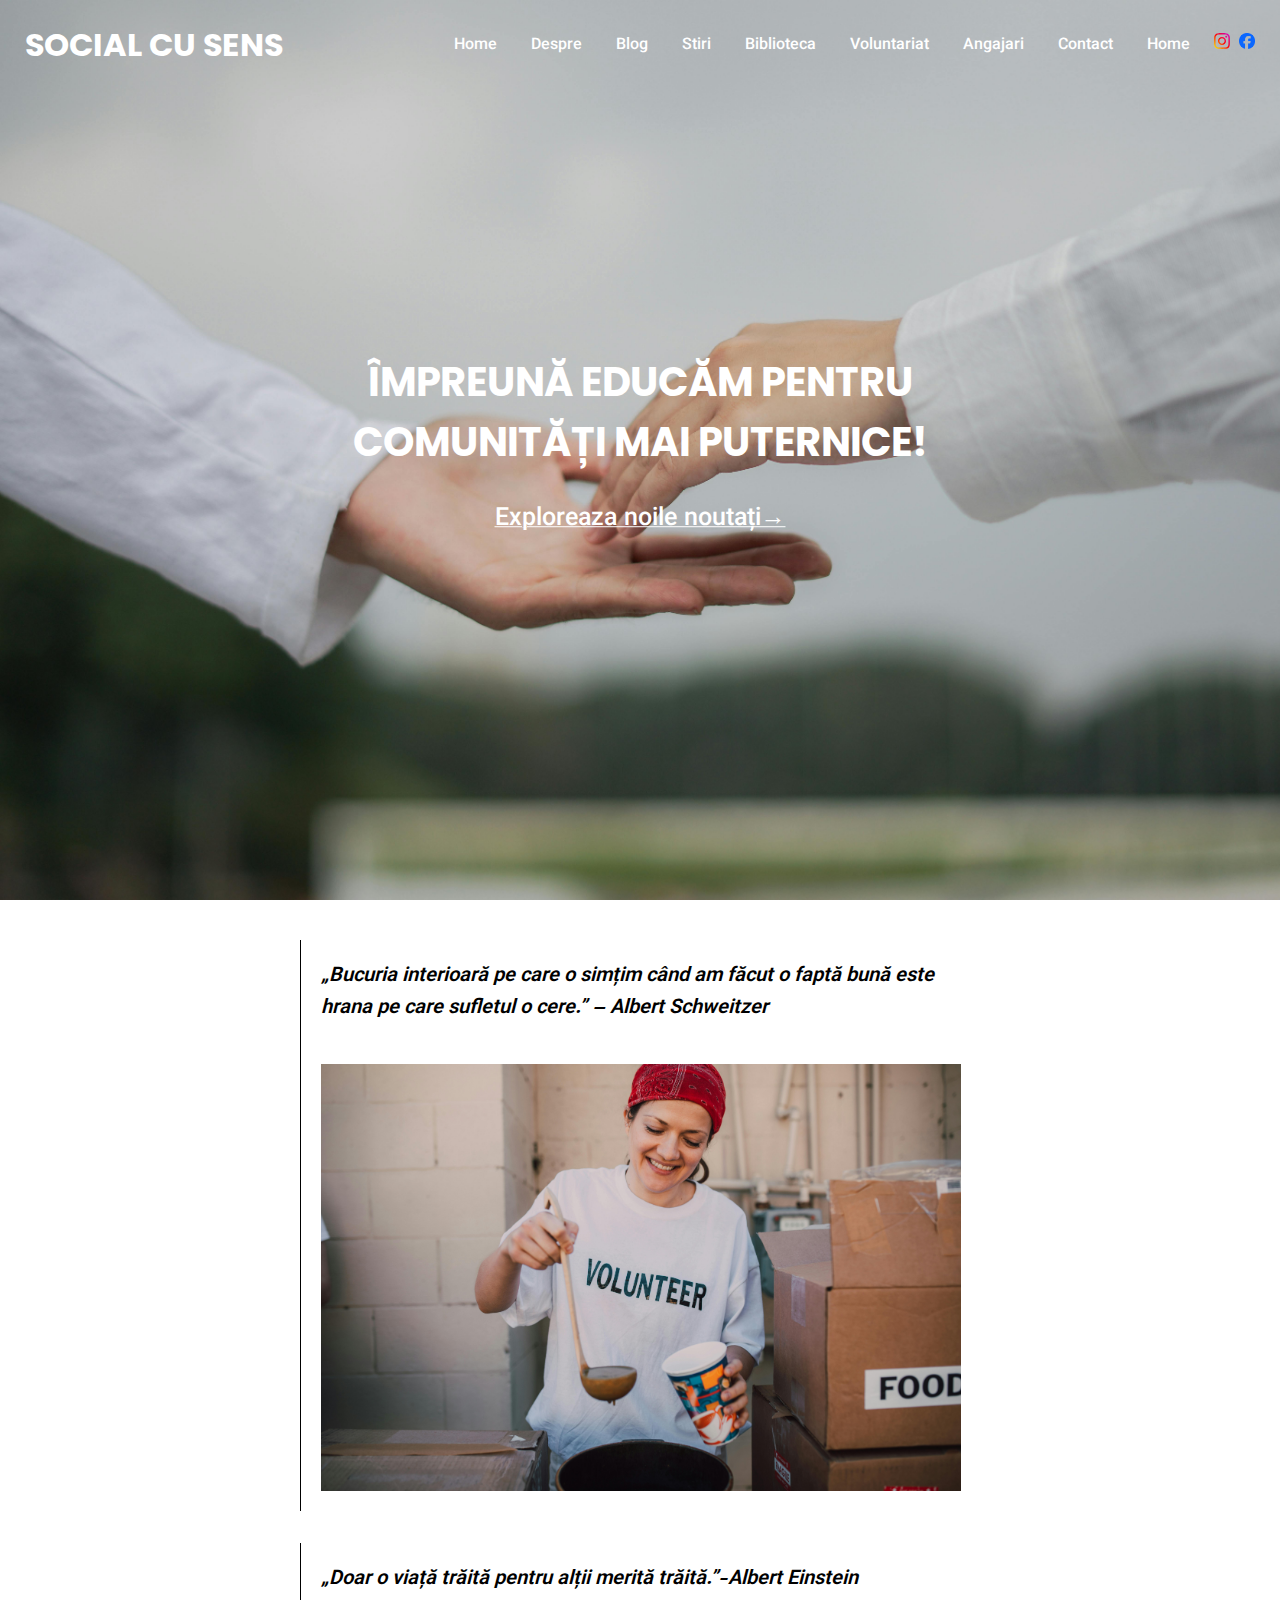
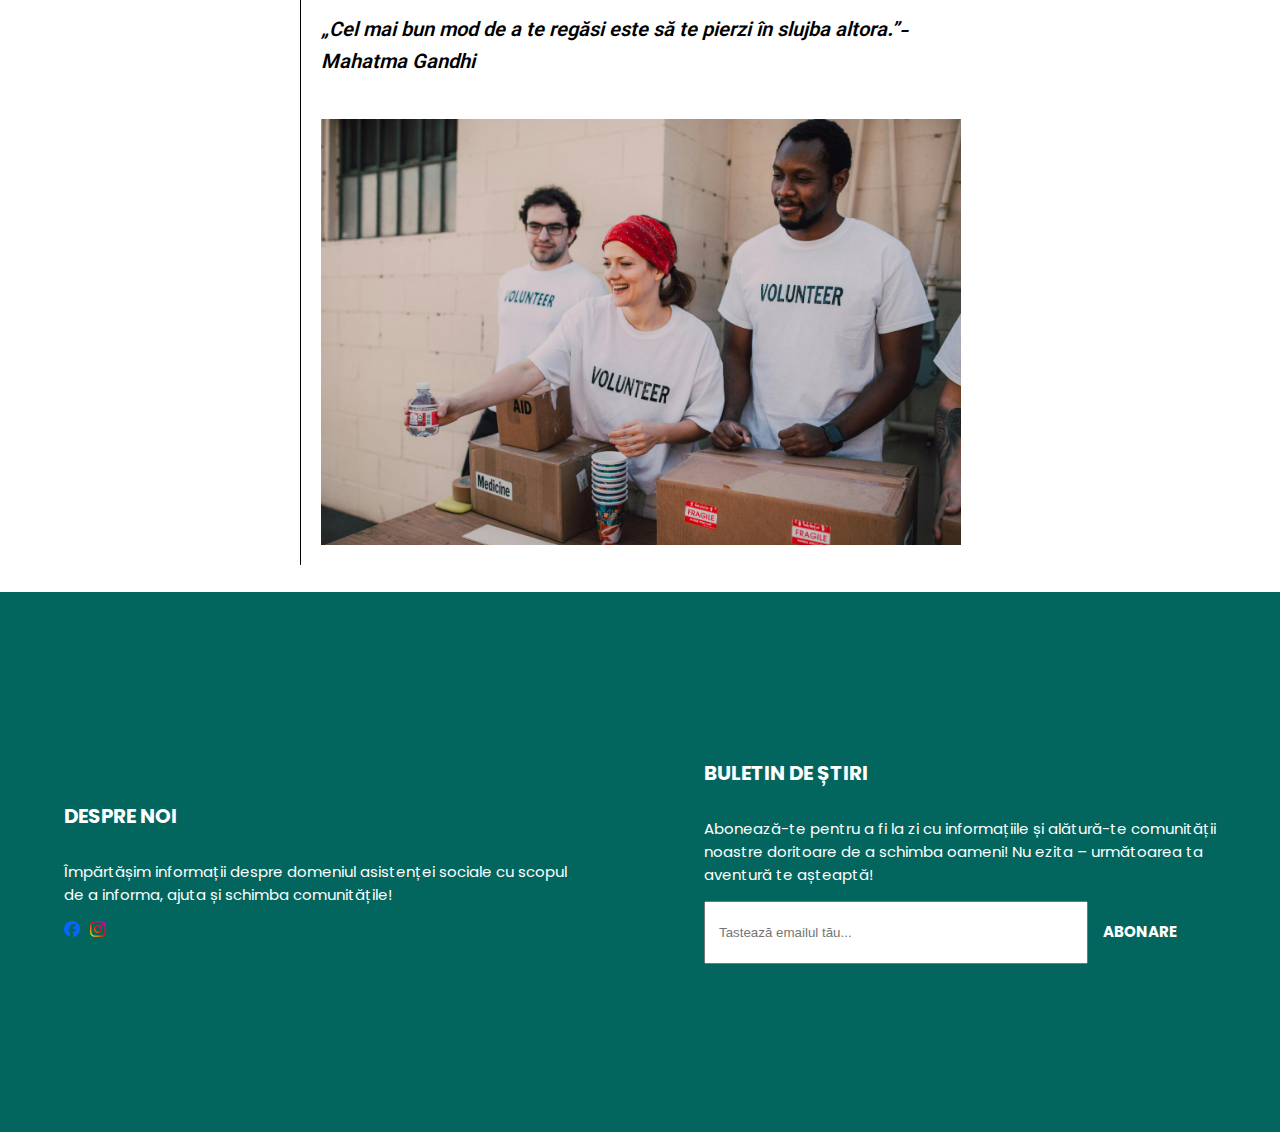
<file: index.html>
<html lang="ro-RO">
  <head>
    <meta charset="UTF-8" />
    <meta name="viewport" content="width=device-width, initial-scale=1.0" />
    <title>Social Cu Sens</title>
    <link rel="stylesheet" href="styles.css" />
    <script type="module" defer src="index.js"></script>
    <link
      rel="icon"
      type="image/x-icon"
      href="Assets/Icons[PNG]/LogoWithText.png"
    />
  </head>
  <body>
    <div id="desktopVer">
      <div id="Menu">
        <div id="contentMenu">
          <h1 onclick="window.open('index.html', '_self')">SOCIAL CU SENS</h1>
          <div id="menuLinks">
            <a href="index.html">Home</a>
            <a href="about.html">Despre</a>
            <a href="blog.html">Blog</a>
            <a href="news.html">Stiri</a>
            <a href="library.html">Biblioteca</a>
            <a href="volunteer.html">Voluntariat</a>
            <a href="jobs.html">Angajari</a>
            <a href="contact.html">Contact</a>
            <a href="index.html">Home</a>
            <img
              src="Assets/Icons[SVG]/Instagram.svg"
              alt="Instagram-Link"
              onclick="window.open('https://instagram.com/socialcusens', '_blank')"
            />
            <img
              src="Assets/Icons[PNG]/Facebook.png"
              alt="Facebook"
              onclick="window.open('https://facebook.com/socialcusens', '_blank')"
            />
          </div>
        </div>

        <div id="homeText">
          <h1>ÎMPREUNĂ EDUCĂM PENTRU COMUNITĂȚI MAI PUTERNICE!</h1>
          <a>Exploreaza noile noutați→</a>
        </div>
        <div></div>
      </div>
      <div id="Quotes">
        <div>
          <p>
            „Bucuria interioară pe care o simțim când am făcut o faptă bună este
            hrana pe care sufletul o cere.” – Albert Schweitzer
          </p>
          <img
            src="Assets/Home/Volunteer03.jpg"
            alt="Volunteering woman pouring soup into cup for the needy"
          />
        </div>
        <p></p>
        <div>
          <p>
            „Doar o viață trăită pentru alții merită trăită.”-Albert Einstein
          </p>
          <p>
            „Cel mai bun mod de a te regăsi este să te pierzi în slujba
            altora.”-Mahatma Gandhi
          </p>
          <img
            src="Assets/Home/Volunteer02.jpg"
            alt="Group of volunteers giving water and medicine to the needy"
          />
        </div>
      </div>
      <div id="bottomContact">
        <div>
          <h1>DESPRE NOI</h1>
          <p>
            Împărtășim informații despre domeniul asistenței sociale cu scopul
            de a informa, ajuta și schimba comunitățile!
          </p>
          <div>
            <img
              src="Assets/Icons[PNG]/Facebook.png"
              alt="Link to our facebook"
              onclick="window.open('https://facebook.com/socialcusens', '_blank')"
            />

            <img
              src="Assets/Icons[SVG]/Instagram.svg"
              alt="Link to our Instagram"
              onclick="window.open('https://instagram.com/socialcusens', '_blank')"
            />
          </div>
        </div>
        <div>
          <h1>BULETIN DE ȘTIRI</h1>
          <p>
            Abonează-te pentru a fi la zi cu informațiile și alătură-te
            comunității noastre doritoare de a schimba oameni! Nu ezita –
            următoarea ta aventură te așteaptă!
          </p>
          <form>
            <input
              type="email"
              required
              placeholder="Tastează emailul tău..."
            />
            <button type="submit">ABONARE</button>
          </form>
        </div>
      </div>
    </div>
    <div id="mobileVer" style="display: none">
      <div id="extendedMenu">
        <div>
          <a href="index.html">Home</a>
          <a href="about.html">Despre</a>
          <a href="blog.html">Blog</a>
          <a href="news.html">Stiri</a>
        </div>
        <div>
          <a href="library.html">Biblioteca</a>
          <a href="volunteer.html">Voluntariat</a>
          <a href="jobs.html">Angajari</a>
          <a href="contact.html">Contact</a>
        </div>
      </div>
      <div id="Menu">
        <div id="contentMenu">
          <h1>SOCIAL CU SENS</h1>
          <div id="menuLinks">
            <img
              src="Assets/Icons[SVG]/Instagram.svg"
              alt="Instagram-Link"
              onclick="window.open('https://instagram.com/socialcusens', '_blank')"
            />
            <img
              src="Assets/Icons[PNG]/Facebook.png"
              alt="Facebook"
              onclick="window.open('https://facebook.com/socialcusens', '_blank')"
            />
            <img
              id="menuButton"
              src="Assets/Icons[SVG]/menuMobile.svg"
              alt="Menu"
            />
          </div>
        </div>

        <div id="homeText">
          <h1>ÎMPREUNĂ EDUCĂM PENTRU COMUNITĂȚI MAI PUTERNICE!</h1>
          <a>Exploreaza noile noutați→</a>
        </div>
        <div></div>
      </div>

      <div id="Quotes">
        <div>
          <p>
            „Bucuria interioară pe care o simțim când am făcut o faptă bună este
            hrana pe care sufletul o cere.” – Albert Schweitzer
          </p>
          <img
            src="Assets/Home/Volunteer03.jpg"
            alt="Volunteering woman pouring soup into cup for the needy"
          />
        </div>
        <p></p>
        <div>
          <p>
            „Doar o viață trăită pentru alții merită trăită.”-Albert Einstein
          </p>
          <p>
            „Cel mai bun mod de a te regăsi este să te pierzi în slujba
            altora.”-Mahatma Gandhi
          </p>
          <img
            src="Assets/Home/Volunteer02.jpg"
            alt="Group of volunteers giving water and medicine to the needy"
          />
        </div>
      </div>
      <div id="bottomContact">
        <div>
          <h1>DESPRE NOI</h1>
          <p>
            Împărtășim informații despre domeniul asistenței sociale cu scopul
            de a informa, ajuta și schimba comunitățile!
          </p>
          <div>
            <img
              src="Assets/Icons[PNG]/Facebook.png"
              alt="Link to our facebook"
              onclick="window.open('https://facebook.com/socialcusens', '_blank')"
            />

            <img
              src="Assets/Icons[SVG]/Instagram.svg"
              alt="Link to our Instagram"
              onclick="window.open('https://instagram.com/socialcusens', '_blank')"
            />
          </div>
        </div>
        <div>
          <h1>BULETIN DE ȘTIRI</h1>
          <p>
            Abonează-te pentru a fi la zi cu informațiile și alătură-te
            comunității noastre doritoare de a schimba oameni! Nu ezita –
            următoarea ta aventură te așteaptă!
          </p>
        </div>
      </div>
      <form>
        <input type="email" required placeholder="Tastează emailul tău..." />
        <button type="submit">ABONARE</button>
      </form>
    </div>
  </body>
</html>
</file>
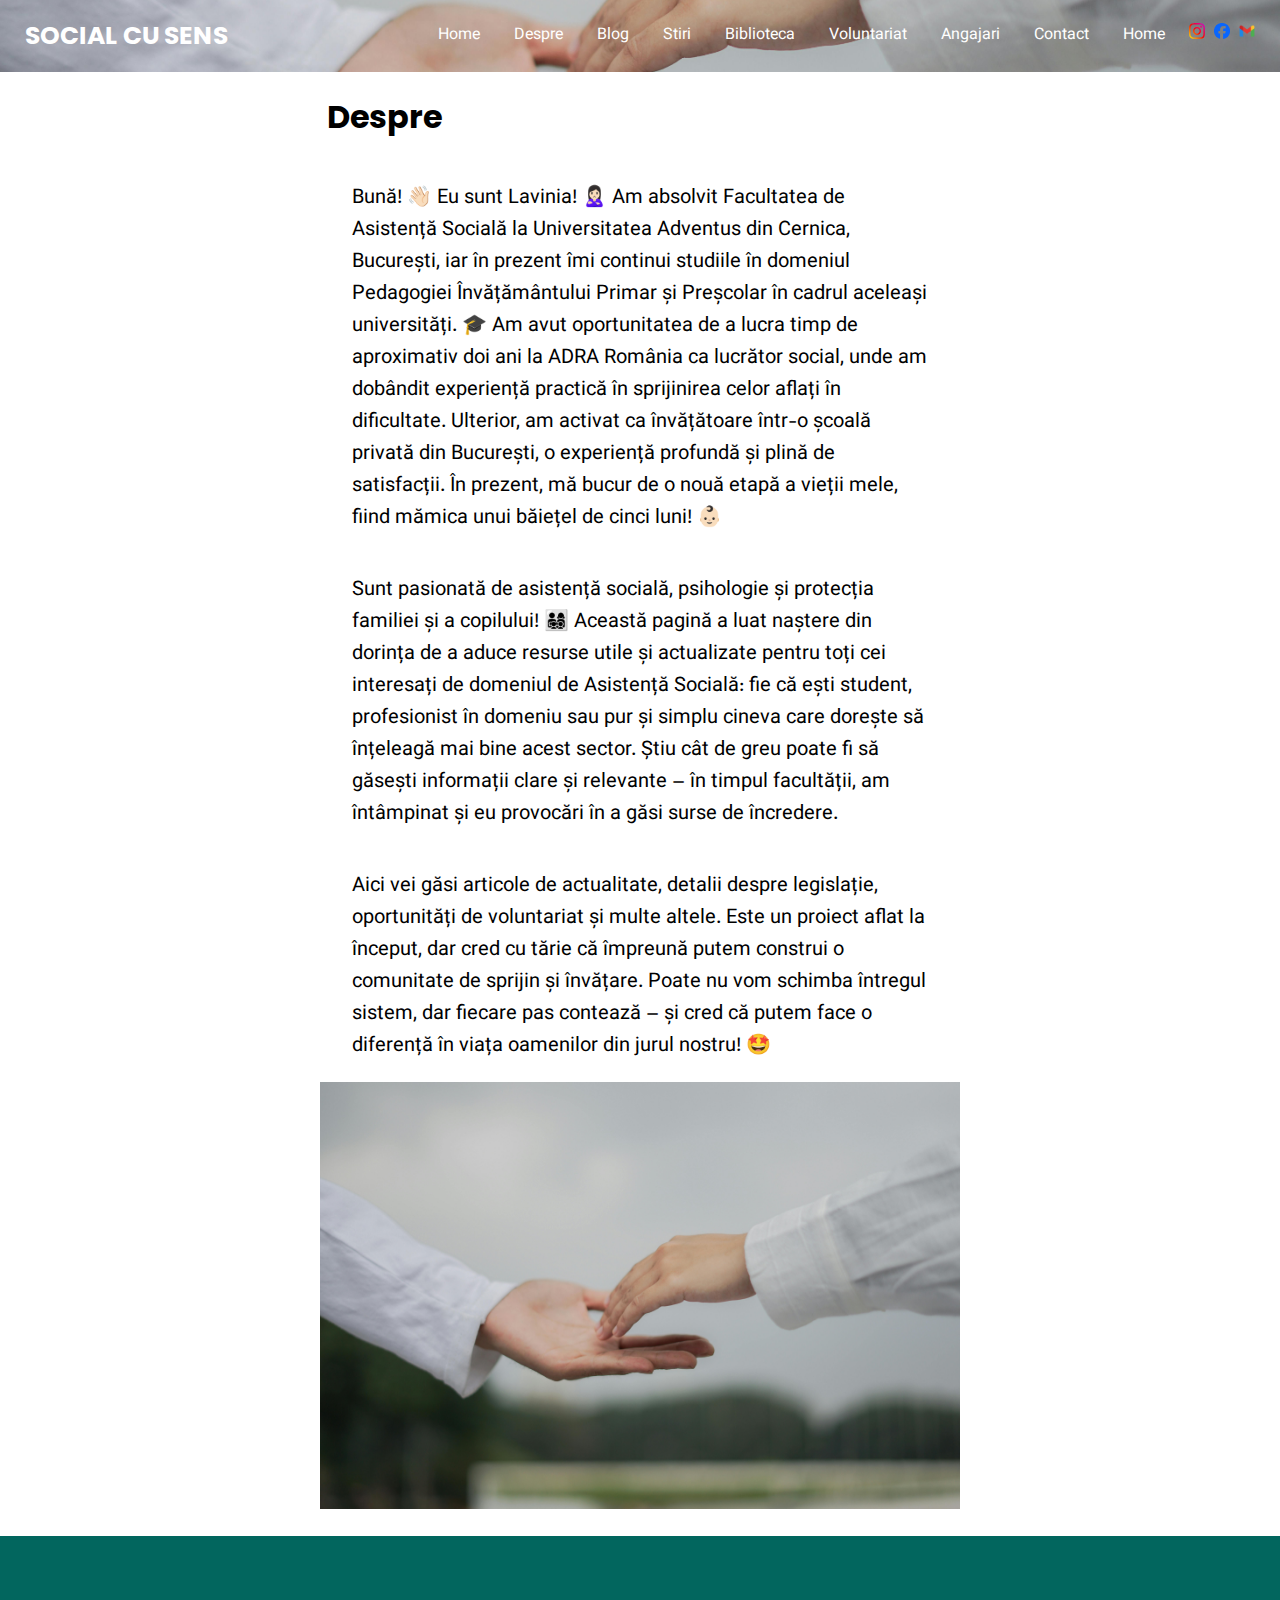
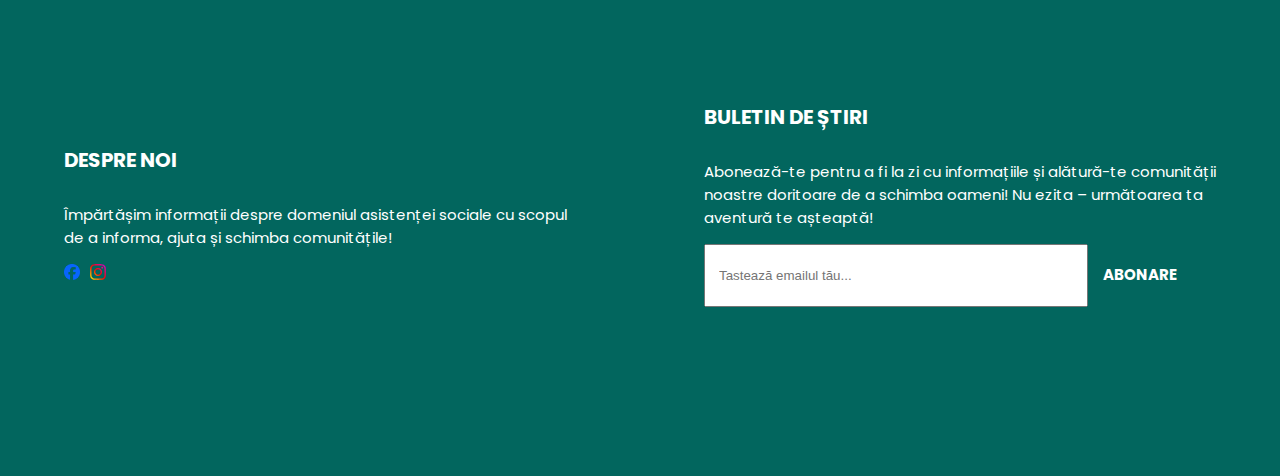
<file: about.html>
<html lang="ro-RO">
  <head>
    <meta charset="UTF-8" />
    <meta name="viewport" content="width=device-width, initial-scale=1.0" />
    <title>Social Cu Sens - Despre</title>
    <link rel="stylesheet" href="about.css" />
    <script type="module" defer src="about.js"></script>
    <link
      rel="icon"
      type="image/x-icon"
      href="Assets/Icons[PNG]/LogoWithText.png"
    />
  </head>
  <body>
    <div id="desktopVer">
      <div id="Menu">
        <div id="contentMenu">
          <h1 onclick="window.open('index.html', '_self')">SOCIAL CU SENS</h1>
          <div id="menuLinks">
            <a href="index.html">Home</a>
            <a href="about.html">Despre</a>
            <a href="blog.html">Blog</a>
            <a href="news.html">Stiri</a>
            <a href="library.html">Biblioteca</a>
            <a href="volunteer.html">Voluntariat</a>
            <a href="jobs.html">Angajari</a>
            <a href="contact.html">Contact</a>
            <a href="index.html">Home</a>
            <img
              src="Assets/Icons[SVG]/Instagram.svg"
              alt="Instagram-Link"
              onclick="window.open('https://instagram.com/socialcusens', '_blank')"
            />
            <img
              src="Assets/Icons[PNG]/Facebook.png"
              alt="Facebook"
              onclick="window.open('https://facebook.com/socialcusens', '_blank')"
            />
            <img
              src="Assets/Icons[PNG]/gmail.png"
              alt="gmail"
              onclick="window.location.href = 'mailto:socialcusens@gmail.com'"
              style="transform: scale(1.5)"
            />
          </div>
        </div>
      </div>
      <div id="about">
        <h1>Despre</h1>
        <p>
          Bună! 👋🏻 Eu sunt Lavinia! 🙎🏻‍♀️ Am absolvit Facultatea de Asistență
          Socială la Universitatea Adventus din Cernica, București, iar în
          prezent îmi continui studiile în domeniul Pedagogiei Învățământului
          Primar și Preșcolar în cadrul aceleași universități. 🎓 Am avut
          oportunitatea de a lucra timp de aproximativ doi ani la ADRA România
          ca lucrător social, unde am dobândit experiență practică în
          sprijinirea celor aflați în dificultate. Ulterior, am activat ca
          învățătoare într-o școală privată din București, o experiență profundă
          și plină de satisfacții. În prezent, mă bucur de o nouă etapă a vieții
          mele, fiind mămica unui băiețel de cinci luni! 👶🏻
        </p>
        <p>
          Sunt pasionată de asistență socială, psihologie și protecția familiei
          și a copilului! 👨‍👩‍👧‍👦 Această pagină a luat naștere din dorința de a
          aduce resurse utile și actualizate pentru toți cei interesați de
          domeniul de Asistență Socială: fie că ești student, profesionist în
          domeniu sau pur și simplu cineva care dorește să înțeleagă mai bine
          acest sector. Știu cât de greu poate fi să găsești informații clare și
          relevante – în timpul facultății, am întâmpinat și eu provocări în a
          găsi surse de încredere.
        </p>
        <p>
          Aici vei găsi articole de actualitate, detalii despre legislație,
          oportunități de voluntariat și multe altele. Este un proiect aflat la
          început, dar cred cu tărie că împreună putem construi o comunitate de
          sprijin și învățare. Poate nu vom schimba întregul sistem, dar fiecare
          pas contează – și cred că putem face o diferență în viața oamenilor
          din jurul nostru! 🤩
        </p>
        <img src="Assets/Home/menu.jpg" style="width: 50vw" />
      </div>
      <div id="bottomContact">
        <div>
          <h1>DESPRE NOI</h1>
          <p>
            Împărtășim informații despre domeniul asistenței sociale cu scopul
            de a informa, ajuta și schimba comunitățile!
          </p>
          <div>
            <img
              src="Assets/Icons[PNG]/Facebook.png"
              alt="Link to our facebook"
              onclick="window.open('https://facebook.com/socialcusens', '_blank')"
            />

            <img
              src="Assets/Icons[SVG]/Instagram.svg"
              alt="Link to our Instagram"
              onclick="window.open('https://instagram.com/socialcusens', '_blank')"
            />
          </div>
        </div>
        <div>
          <h1>BULETIN DE ȘTIRI</h1>
          <p>
            Abonează-te pentru a fi la zi cu informațiile și alătură-te
            comunității noastre doritoare de a schimba oameni! Nu ezita –
            următoarea ta aventură te așteaptă!
          </p>
          <form>
            <input
              type="email"
              required
              placeholder="Tastează emailul tău..."
            />
            <button type="submit">ABONARE</button>
          </form>
        </div>
      </div>
    </div>
    <div id="mobileVer" style="display: none">
      <div id="extendedMenu">
        <div>
          <a href="index.html">Home</a>
          <a href="about.html">Despre</a>
          <a href="blog.html">Blog</a>
          <a href="news.html">Stiri</a>
        </div>
        <div>
          <a href="library.html">Biblioteca</a>
          <a href="volunteer.html">Voluntariat</a>
          <a href="jobs.html">Angajari</a>
          <a href="contact.html">Contact</a>
        </div>
      </div>
      <div id="Menu">
        <div id="contentMenu">
          <h1 onclick="window.open('index.html', '_self')">SOCIAL CU SENS</h1>
          <div id="menuLinks">
            <img
              src="Assets/Icons[SVG]/Instagram.svg"
              alt="Instagram-Link"
              onclick="window.open('https://instagram.com/socialcusens', '_blank')"
            />
            <img
              src="Assets/Icons[PNG]/Facebook.png"
              alt="Facebook"
              onclick="window.open('https://facebook.com/socialcusens', '_blank')"
            />
            <img
              src="Assets/Icons[PNG]/gmail.png"
              alt="gmail"
              onclick="window.location.href = 'mailto:socialcusens@gmail.com'"
              style="transform: scale(1.5)"
            />
            <img
              id="menuButton"
              src="Assets/Icons[SVG]/menuMobile.svg"
              alt="Menu"
            />
          </div>
        </div>
      </div>
      <div id="about">
        <h1>Despre</h1>
        <p>
          Bună! 👋🏻 Eu sunt Lavinia! 🙎🏻‍♀️ Am absolvit Facultatea de Asistență
          Socială la Universitatea Adventus din Cernica, București, iar în
          prezent îmi continui studiile în domeniul Pedagogiei Învățământului
          Primar și Preșcolar în cadrul aceleași universități. 🎓 Am avut
          oportunitatea de a lucra timp de aproximativ doi ani la ADRA România
          ca lucrător social, unde am dobândit experiență practică în
          sprijinirea celor aflați în dificultate. Ulterior, am activat ca
          învățătoare într-o școală privată din București, o experiență profundă
          și plină de satisfacții. În prezent, mă bucur de o nouă etapă a vieții
          mele, fiind mămica unui băiețel de cinci luni! 👶🏻
        </p>
        <p>
          Sunt pasionată de asistență socială, psihologie și protecția familiei
          și a copilului! 👨‍👩‍👧‍👦 Această pagină a luat naștere din dorința de a
          aduce resurse utile și actualizate pentru toți cei interesați de
          domeniul de Asistență Socială: fie că ești student, profesionist în
          domeniu sau pur și simplu cineva care dorește să înțeleagă mai bine
          acest sector. Știu cât de greu poate fi să găsești informații clare și
          relevante – în timpul facultății, am întâmpinat și eu provocări în a
          găsi surse de încredere.
        </p>
        <p>
          Aici vei găsi articole de actualitate, detalii despre legislație,
          oportunități de voluntariat și multe altele. Este un proiect aflat la
          început, dar cred cu tărie că împreună putem construi o comunitate de
          sprijin și învățare. Poate nu vom schimba întregul sistem, dar fiecare
          pas contează – și cred că putem face o diferență în viața oamenilor
          din jurul nostru! 🤩
        </p>
        <img src="Assets/Home/menu.jpg" style="width: 70vw" />
      </div>
      <div id="bottomContact">
        <div>
          <h1>DESPRE NOI</h1>
          <p>
            Împărtășim informații despre domeniul asistenței sociale cu scopul
            de a informa, ajuta și schimba comunitățile!
          </p>
          <div>
            <img
              src="Assets/Icons[PNG]/Facebook.png"
              alt="Link to our facebook"
              onclick="window.open('https://facebook.com/socialcusens', '_blank')"
            />

            <img
              src="Assets/Icons[SVG]/Instagram.svg"
              alt="Link to our Instagram"
              onclick="window.open('https://instagram.com/socialcusens', '_blank')"
            />
          </div>
        </div>
        <div>
          <h1>BULETIN DE ȘTIRI</h1>
          <p>
            Abonează-te pentru a fi la zi cu informațiile și alătură-te
            comunității noastre doritoare de a schimba oameni! Nu ezita –
            următoarea ta aventură te așteaptă!
          </p>
        </div>
      </div>
      <form>
        <input type="email" required placeholder="Tastează emailul tău..." />
        <button type="submit">ABONARE</button>
      </form>
    </div>
  </body>
</html>
</file>
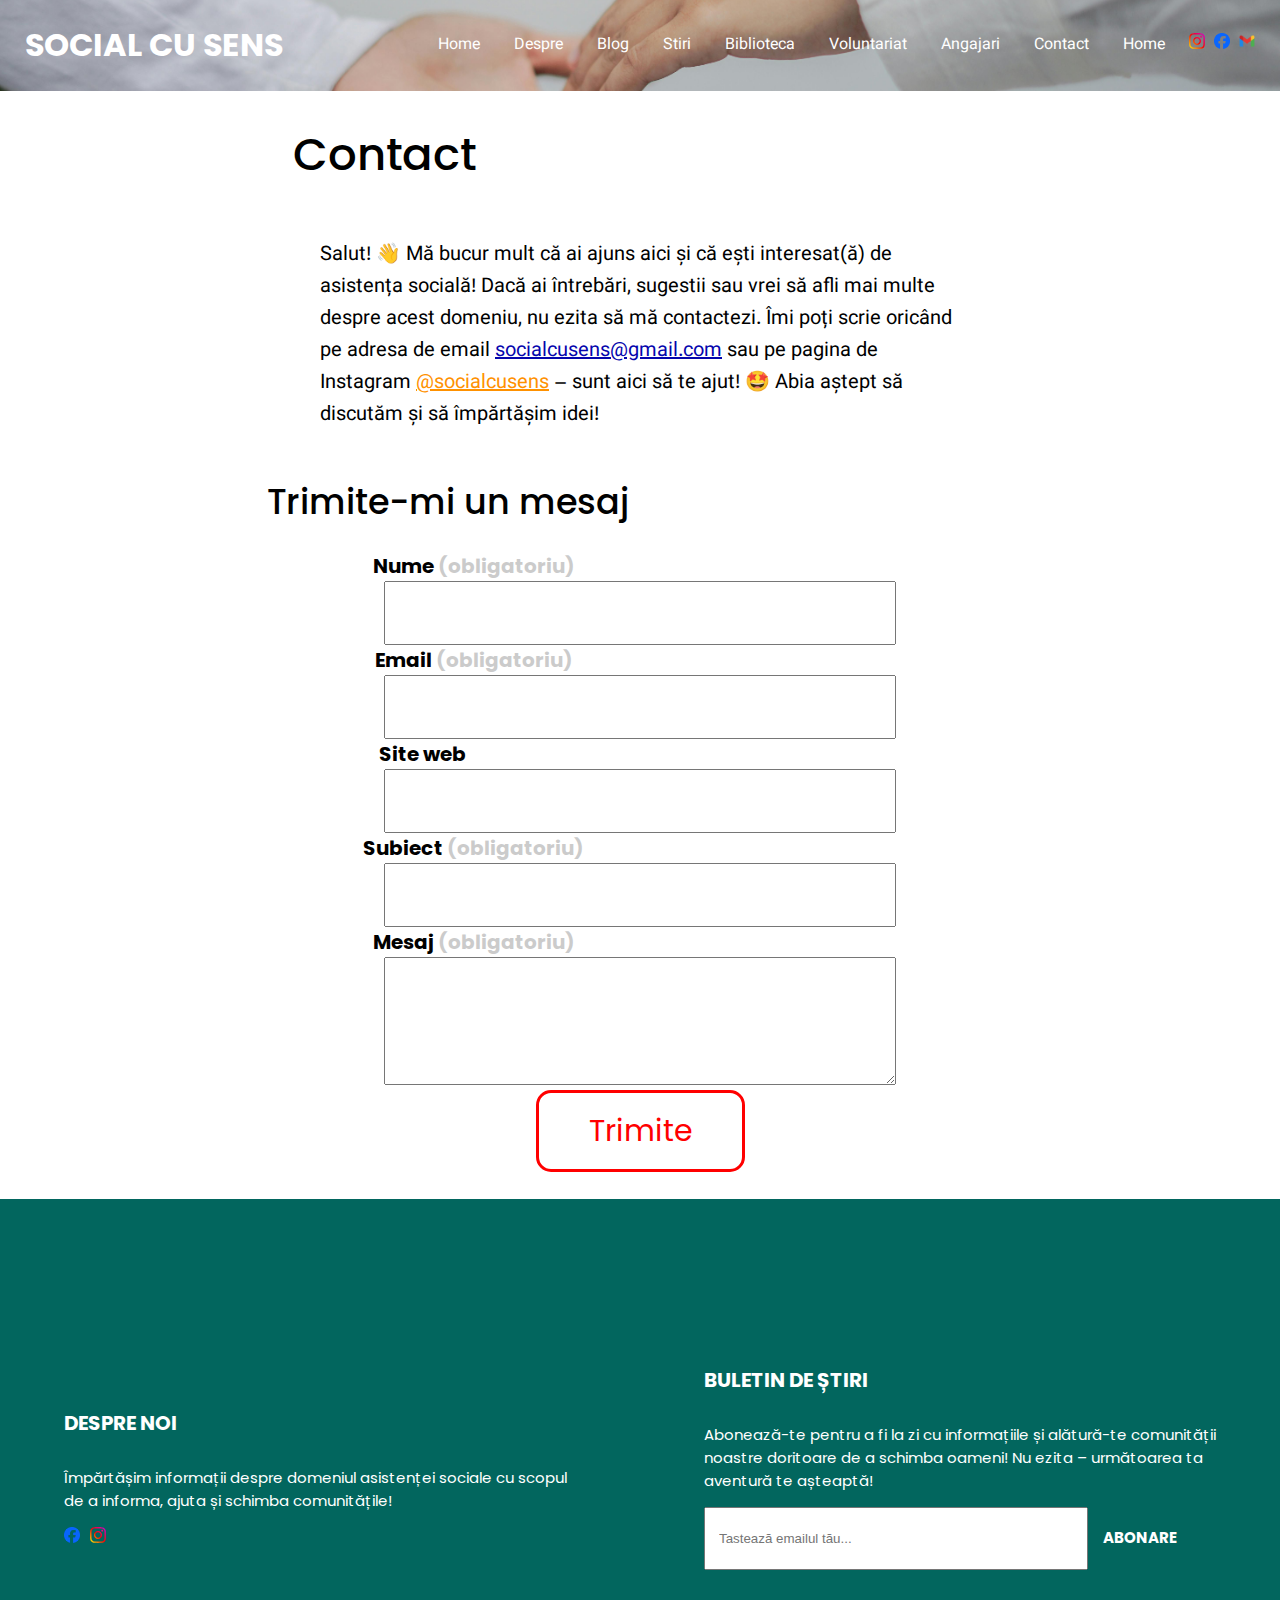
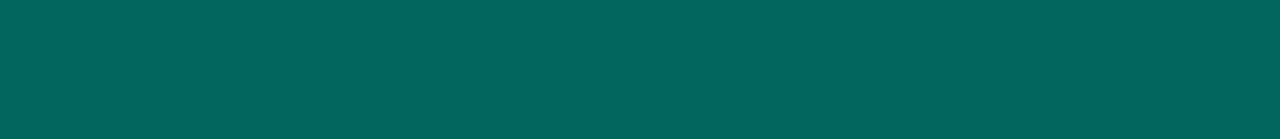
<file: contact.html>
<html lang="ro-RO">
  <head>
    <meta charset="UTF-8" />
    <meta name="viewport" content="width=device-width, initial-scale=1.0" />
    <title>Social Cu Sens</title>
    <link rel="stylesheet" href="contact.css" />
    <script type="module" defer src="contact.js"></script>
    <link
      rel="icon"
      type="image/x-icon"
      href="Assets/Icons[PNG]/LogoWithText.png"
    />
  </head>
  <body>
    <div id="desktopVer">
      <div id="Menu">
        <div id="contentMenu">
          <h1 onclick="window.open('index.html', '_self')">SOCIAL CU SENS</h1>
          <div id="menuLinks">
            <a href="index.html">Home</a>
            <a href="about.html">Despre</a>
            <a href="blog.html">Blog</a>
            <a href="news.html">Stiri</a>
            <a href="library.html">Biblioteca</a>
            <a href="volunteer.html">Voluntariat</a>
            <a href="jobs.html">Angajari</a>
            <a href="contact.html">Contact</a>
            <a href="index.html">Home</a>
            <img
              src="Assets/Icons[SVG]/Instagram.svg"
              alt="Instagram-Link"
              onclick="window.open('https://instagram.com/socialcusens', '_blank')"
            />
            <img
              src="Assets/Icons[PNG]/Facebook.png"
              alt="Facebook"
              onclick="window.open('https://facebook.com/socialcusens', '_blank')"
            />
            <img
              src="Assets/Icons[PNG]/gmail.png"
              alt="gmail"
              onclick="window.location.href = 'mailto:socialcusens@gmail.com'"
              style="transform: scale(1.5)"
            />
          </div>
        </div>
      </div>
      <div id="contactText">
        <h1>Contact</h1>
        <p>
          Salut! 👋 Mă bucur mult că ai ajuns aici și că ești interesat(ă) de
          asistența socială! Dacă ai întrebări, sugestii sau vrei să afli mai
          multe despre acest domeniu, nu ezita să mă contactezi. Îmi poți scrie
          oricând pe adresa de email
          <span
            id="emailSpan"
            onclick="window.location.href = 'mailto:socialcusens@gmail.com'"
            >socialcusens@gmail.com</span
          >
          sau pe pagina de Instagram
          <span
            id="instagramSpan"
            onclick="window.open('https://instagram.com/socialcusens', '_blank')"
            >@socialcusens</span
          >
          – sunt aici să te ajut! 🤩 Abia aștept să discutăm și să împărtășim
          idei!
        </p>
        <h1>Trimite-mi un mesaj</h1>
      </div>
      <form id="contactForm">
        <label for="Nume"
          >Nume <span class="spanTransparent">(obligatoriu)</span></label
        >
        <input type="text" id="Nume" required />
        <label for="email"
          >Email <span class="spanTransparent">(obligatoriu)</span></label
        >
        <input type="email" required id="email" />
        <label for="Site" style="transform: translateX(-17vw)">Site web </label>
        <input type="text" id="Site" />
        <label for="subiect"
          >Subiect <span class="spanTransparent">(obligatoriu)</span></label
        >
        <input type="text" id="subiect" required />
        <label for="Mesaj"
          >Mesaj <span class="spanTransparent">(obligatoriu)</span></label
        >
        <textarea id="Mesaj" required></textarea>
        <button type="submit">Trimite</button>
      </form>
      <div id="bottomContact">
        <div>
          <h1>DESPRE NOI</h1>
          <p>
            Împărtășim informații despre domeniul asistenței sociale cu scopul
            de a informa, ajuta și schimba comunitățile!
          </p>
          <div>
            <img
              src="Assets/Icons[PNG]/Facebook.png"
              alt="Link to our facebook"
              onclick="window.open('https://facebook.com/socialcusens', '_blank')"
            />

            <img
              src="Assets/Icons[SVG]/Instagram.svg"
              alt="Link to our Instagram"
              onclick="window.open('https://instagram.com/socialcusens', '_blank')"
            />
          </div>
        </div>
        <div>
          <h1>BULETIN DE ȘTIRI</h1>
          <p>
            Abonează-te pentru a fi la zi cu informațiile și alătură-te
            comunității noastre doritoare de a schimba oameni! Nu ezita –
            următoarea ta aventură te așteaptă!
          </p>
          <form>
            <input
              type="email"
              required
              placeholder="Tastează emailul tău..."
            />
            <button type="submit">ABONARE</button>
          </form>
        </div>
      </div>
    </div>
    <div id="mobileVer" style="display: none">
      <div id="extendedMenu">
        <div>
          <a href="index.html">Home</a>
          <a href="about.html">Despre</a>
          <a href="blog.html">Blog</a>
          <a href="news.html">Stiri</a>
        </div>
        <div>
          <a href="library.html">Biblioteca</a>
          <a href="volunteer.html">Voluntariat</a>
          <a href="jobs.html">Angajari</a>
          <a href="contact.html">Contact</a>
        </div>
      </div>
      <div id="Menu">
        <div id="contentMenu">
          <h1 onclick="window.open('index.html', '_self')">SOCIAL CU SENS</h1>
          <div id="menuLinks">
            <img
              src="Assets/Icons[SVG]/Instagram.svg"
              alt="Instagram-Link"
              onclick="window.open('https://instagram.com/socialcusens', '_blank')"
            />
            <img
              src="Assets/Icons[PNG]/Facebook.png"
              alt="Facebook"
              onclick="window.open('https://facebook.com/socialcusens', '_blank')"
            />
            <img
              src="Assets/Icons[PNG]/gmail.png"
              alt="gmail"
              onclick="window.location.href = 'mailto:socialcusens@gmail.com'"
              style="transform: scale(1.5)"
            />
            <img
              id="menuButton"
              src="Assets/Icons[SVG]/menuMobile.svg"
              alt="Menu"
            />
          </div>
        </div>
      </div>
      <div id="contactText">
        <h1>Contact</h1>
        <p>
          Salut! 👋 Mă bucur mult că ai ajuns aici și că ești interesat(ă) de
          asistența socială! Dacă ai întrebări, sugestii sau vrei să afli mai
          multe despre acest domeniu, nu ezita să mă contactezi. Îmi poți scrie
          oricând pe adresa de email
          <span
            id="emailSpan"
            onclick="window.location.href = 'mailto:socialcusens@gmail.com'"
            >socialcusens@gmail.com</span
          >
          sau pe pagina de Instagram
          <span
            id="instagramSpan"
            onclick="window.open('https://instagram.com/socialcusens', '_blank')"
            >@socialcusens</span
          >
          – sunt aici să te ajut! 🤩 Abia aștept să discutăm și să împărtășim
          idei!
        </p>
        <h1>Trimite-mi un mesaj</h1>
      </div>
      <form id="contactForm">
        <label for="Nume"
          >Nume <span class="spanTransparent">(obligatoriu)</span></label
        >
        <input type="text" id="Nume" required />
        <label for="email"
          >Email <span class="spanTransparent">(obligatoriu)</span></label
        >
        <input type="email" required id="email" />
        <label for="Site" style="transform: translateX(-26vw)">Site web </label>
        <input type="text" id="Site" />
        <label for="subiect"
          >Subiect <span class="spanTransparent">(obligatoriu)</span></label
        >
        <input type="text" id="subiect" required />
        <label for="Mesaj"
          >Mesaj <span class="spanTransparent">(obligatoriu)</span></label
        >
        <textarea id="Mesaj" required></textarea>
        <button type="submit">Trimite</button>
      </form>
      <div id="bottomContact">
        <div>
          <h1>DESPRE NOI</h1>
          <p>
            Împărtășim informații despre domeniul asistenței sociale cu scopul
            de a informa, ajuta și schimba comunitățile!
          </p>
          <div>
            <img
              src="Assets/Icons[PNG]/Facebook.png"
              alt="Link to our facebook"
              onclick="window.open('https://facebook.com/socialcusens', '_blank')"
            />

            <img
              src="Assets/Icons[SVG]/Instagram.svg"
              alt="Link to our Instagram"
              onclick="window.open('https://instagram.com/socialcusens', '_blank')"
            />
          </div>
        </div>
        <div>
          <h1>BULETIN DE ȘTIRI</h1>
          <p>
            Abonează-te pentru a fi la zi cu informațiile și alătură-te
            comunității noastre doritoare de a schimba oameni! Nu ezita –
            următoarea ta aventură te așteaptă!
          </p>
        </div>
      </div>
      <form>
        <input type="email" required placeholder="Tastează emailul tău..." />
        <button type="submit">ABONARE</button>
      </form>
    </div>
  </body>
</html>
</file>
<file: styles.css>
body{
    margin: 0;
    overflow-x: hidden;
}

@font-face {
    font-family: 'Poppins';
    font-weight: bold;
    src: url(Assets/fonts/Poppins/Poppins-Bold.ttf);
}
@font-face {
    font-family: 'Poppins';
    font-weight:normal;
    src: url(Assets/fonts/Poppins/Poppins-Regular.ttf);
}
@font-face {
    font-family: 'Vazir';
    src: url(Assets/fonts/Vazirmatn/static/Vazirmatn-Regular.ttf);
}
@font-face {
    font-family: 'Vazir';
    font-weight:400;
    src: url(Assets/fonts/Vazirmatn/static/Vazirmatn-Medium.ttf);
}
@font-face {
    font-family: 'Vazir';
    font-weight: 500;
    src: url(Assets/fonts/Vazirmatn/static/Vazirmatn-SemiBold.ttf);
}
#Menu {
    background-image: url(Assets/Home/menu.jpg)  ;
    background-repeat: no-repeat;
    background-size: cover;
    width: 100vw;
    height: 100vh;
    display: flex;
    justify-content: space-between;
    flex-direction: column;
    margin: 0;
}
#Menu h1{
    font-family: 'Poppins';
    color: white;
}
#Menu h1:hover{
    text-decoration:underline;
    cursor: pointer;
}
#Menu a {
    font-family: 'Vazir';
    color: white;
    text-decoration: none;
    
}
#Menu a:hover{
    text-decoration:underline;
}
#contentMenu img{
    width: 16px;
    height: auto;
    margin: 0;
    transition: all 0.1s ;
    
}
#contentMenu img:hover{
    transform: scale(1.2);
    transition: all 0.1s ;
    cursor: pointer;
}
#contentMenu{
    display: flex;
    justify-content: space-between;
    align-items: center;
    margin: 0 0 0 25px;
}
#menuLinks a{
    margin: 0 15px 0 15px
}
#menuLinks img{
    margin: 0 0px 0 5px;
}
#menuLinks{
    margin: 0 25px 0 0;
}
#homeText{
    text-align: center;
    transform: translateY(-30%);
}
#homeText h1{
    cursor:default !important;
    text-decoration: none !important;
    font-size: 40px;
    width: 50vw;
    transform: translateX(25vw);
}
#homeText a{
    font-weight: 300;
    font-size: 25px;
    text-decoration: underline;
    text-decoration-thickness: 1px;
    cursor: pointer;
}

#Quotes{
    margin-top: 40px;
    display: flex;
    justify-content: center;
    align-items: center;
    flex-direction: column;
}
#Quotes img{
    margin: 20px;
    width: 50vw;
}
#Quotes div p{
    margin: 20px;
    max-width: 50vw;
    font-family: 'Vazir';
    font-weight: 500;
    font-style: italic;
    font-size: 20px;
}
#Quotes div{
    border-left: 1px black solid;
}
#bottomContact{
    margin-top: 3vh;
    height: 60vh;
    width: 100vw;
    background-color: rgb(2, 102, 94);
    display: flex;
    justify-content: space-around;
    color: white

}
#bottomContact img{
    width: 16px;
    height: auto;
}
#bottomContact img:hover{
    transform: scale(1.2);
    transition: all 0.1s ;
    cursor: pointer;
    
}

#bottomContact div{
    display: flex;
    flex-direction: column;
    justify-content: center;
    align-items: flex-start;
}
#bottomContact h1{
    font-family: 'Poppins';
    font-size: 20px;
    font-weight:bold;
}
#bottomContact p{
    max-width: 40vw;
    font-family: 'Poppins';
    font-size: 15px;
    font-weight:200;
}
#bottomContact div div{
    display: flex;
    margin-left: 0;
    justify-content: space-between;
    flex-direction: row;
}
#bottomContact div div img{
    margin-right: 10px;
}
#bottomContact form input{
    padding: 13px;
    width: 30vw;
    height: 7vh;
}
#bottomContact form button{
    font-family: 'Poppins';
    font-weight: bold;
    color: white;
    border: none;
    background-color: transparent;
    font-size: 15px;
    cursor: pointer;
    margin-left: 5px;
    transition: all 0.1s;

}
#bottomContact form button:hover{
    color: rgb(170, 168, 168);
    transition: all 0.1s;
}

@media (max-width: 768px) {
    body{
        margin: 0;
        overflow-x: hidden;
        background-color: rgb(2, 102, 94);
    }
    
    @font-face {
        font-family: 'Poppins';
        font-weight: bold;
        src: url(Assets/fonts/Poppins/Poppins-Bold.ttf);
    }
    @font-face {
        font-family: 'Poppins';
        font-weight:normal;
        src: url(Assets/fonts/Poppins/Poppins-Regular.ttf);
    }
    @font-face {
        font-family: 'Vazir';
        src: url(Assets/fonts/Vazirmatn/static/Vazirmatn-Regular.ttf);
    }
    @font-face {
        font-family: 'Vazir';
        font-weight:400;
        src: url(Assets/fonts/Vazirmatn/static/Vazirmatn-Medium.ttf);
    }
    @font-face {
        font-family: 'Vazir';
        font-weight: 500;
        src: url(Assets/fonts/Vazirmatn/static/Vazirmatn-SemiBold.ttf);
    }
    #Menu {
        background-color: white;

        background-image: url(Assets/Home/menu.jpg)  ;
        background-repeat: no-repeat;
        background-size: cover;
        width: 100vw;
        height: 100vh;
        display: flex;
        justify-content: space-between;
        flex-direction: column;
        margin: 0;
    }
    #mobileVer{
        background-color: white;

    }
    #Menu h1{
        font-size: 20px;
        font-family: 'Poppins';
        color: white;
    }
    #Menu h1:hover{
        text-decoration:underline;
        cursor: pointer;
    }
    #Menu a {
        font-family: 'Vazir';
        color: white;
        text-decoration: none;
        
    }
    #Menu a:hover{
        text-decoration:underline;
    }
    #contentMenu img{
        width: 16px;
        height: auto;
        margin: 0;
        transition: all 0.1s ;
        
    }
    #contentMenu img:hover{
        transform: scale(1.2);
        transition: all 0.1s ;
        cursor: pointer;
    }
    #contentMenu{
        display: flex;
        justify-content: space-between;
        align-items: center;
        margin: 10px 0 0 25px;
    }
    #menuButton{
        width: 20px  !important;
        user-select: none;
        margin: 0;
        transform: translateY(6px);
    }
    #menuButton:hover{
        width: 20px  !important;
        user-select: none;
        transform: translateY(6px) !important;
        transition: none !important;
    }
    #menuLinks a{
        margin: 0 15px 0 15px
    }
    #menuLinks img{
        margin: 0 0px 0 15px;
    }
    #menuLinks{
        margin: 0 25px 0 0;
    }
    #homeText{
        text-align: center;
        transform: translateY(-30%);
    }
    #extendedMenu{
        display: flex;
        margin: none;
        flex-direction: column;
        background-image: url(Assets/Home/menu.jpg)  ;
        background-repeat: no-repeat;
        background-size: cover;
    }
    #extendedMenu div{
        display: flex;
        justify-content: space-around;

    }
    #extendedMenu a {
        font-size: 13px;
        margin: 10px 10px 10px 10px;
        font-family: 'Vazir';
        color: white;
        text-decoration: none;
        
    }
    #extendedMenu a:hover{
        text-decoration:underline;
    }
    #homeText h1{
        cursor:default !important;
        text-decoration: none !important;
        font-size: 30px;
        width: 80vw;
        transform: translateX(10vw);
    }
    #homeText a{
        font-weight: 300;
        font-size: 15px;
        text-decoration: underline;
        text-decoration-thickness: 1px;
        cursor: pointer;
    }
    
    #Quotes{
        background-color: white;
        margin-top: 40px;
        display: flex;
        justify-content: center;
        align-items: center;
        flex-direction: column;
    }
    #Quotes img{
        margin: 20px;
        width: 80vw;
        object-fit: cover;
    }
    #Quotes div p{
        margin: 20px;
        max-width: 80vw;
        font-family: 'Vazir';
        font-weight: 500;
        font-style: italic;
        font-size: 15px;
    }
    #Quotes div{
        border-left: 1px black solid;
    }
    #bottomContact{
        border: none;
        margin-top: 3vh;
        height: 40vh;
        width: 100vw;
        background-color: rgb(2, 102, 94);
        display: flex;
        justify-content: space-around;
        color: white
    
    }
    #bottomContact img{
        width: 16px;
        height: auto;
    }
    #bottomContact img:hover{
        transform: scale(1.2);
        transition: all 0.1s ;
        cursor: pointer;
        
    }
    
    #bottomContact div{
        display: flex;
        flex-direction: column;
        justify-content: center;
        align-items: flex-start;
    }
    #bottomContact h1{
        font-family: 'Poppins';
        font-size: 15px;
        font-weight:bold;
    }
    #bottomContact p{
        max-width: 40vw;
        font-family: 'Poppins';
        font-size: 10px;
        font-weight:200;
    }
    #bottomContact div div{
        display: flex;
        margin-left: 0;
        justify-content: space-between;
        flex-direction: row;
    }
    #bottomContact div div img{
        margin-right: 10px;
    }
    form input{
        padding: 13px ;
        border: none;  
        width: max-content;
        height: max-content;
    }
    form{
        
        display: flex;
        flex-direction: column;
        justify-content: center;
        align-items: center;
        background-color: rgb(2, 102, 94);
        border: none;
        display: flex;
        flex-direction: column;
        margin: 0 0 0 0;
    }
    form button{
        background-color: rgb(2, 102, 94);

        font-family: 'Poppins';
        font-weight: bold;
        color: white;
        border: none;
        background-color: transparent;
        font-size: 15px;
        cursor: pointer;
        margin-left: 5px;
        margin-top: 10px;
        transition: all 0.1s;
        margin-bottom: 15px;
    
    }
    #bottomContact form button:hover{
        color: rgb(170, 168, 168);
        transition: all 0.1s;
    }
  }
</file>
<file: about.css>
body{
    margin: 0;
    overflow-x: hidden;
}

@font-face {
    font-family: 'Poppins';
    font-weight: bold;
    src: url(Assets/fonts/Poppins/Poppins-Bold.ttf);
}
@font-face {
    font-family: 'Poppins';
    font-weight:normal;
    src: url(Assets/fonts/Poppins/Poppins-Regular.ttf);
}
@font-face {
    font-family: 'Vazir';
    src: url(Assets/fonts/Vazirmatn/static/Vazirmatn-Regular.ttf);
}
@font-face {
    font-family: 'Vazir';
    font-weight:400;
    src: url(Assets/fonts/Vazirmatn/static/Vazirmatn-Medium.ttf);
}
@font-face {
    font-family: 'Vazir';
    font-weight: 500;
    src: url(Assets/fonts/Vazirmatn/static/Vazirmatn-SemiBold.ttf);
}
@font-face {
    font-family: 'Vazir';
    font-weight: lighter;
    src: url(Assets/fonts/Vazirmatn/static/Vazirmatn-Regular.ttf);
}
#about{
    display: flex;
    flex-direction: column;
    align-items: center;
}
#about h1{
    transform: translateX(-20vw);
    font-family: 'Poppins';
    font-weight: bold;
}
#about p{
    max-width: 45vw;
    font-size: 20px;
    font-family: 'Vazir';
    font-weight: lighter;
}
#Menu {
    background-image: url(Assets/Home/menu.jpg)  ;
    background-repeat: no-repeat;
    background-size: cover;
    background-position: center;
    width: 100vw;
    height: min-content;
    display: flex;
    justify-content: space-between;
    flex-direction: column;
    margin: 0;
}
#Menu h1{
    font-family: 'Poppins';
    color: white;
    font-size: 25px;
}
#Menu h1:hover{
    text-decoration:underline;
    cursor: pointer;
}
#Menu a {
    font-family: 'Vazir';
    color: white;
    text-decoration: none;
    
}
#Menu a:hover{
    text-decoration:underline;
}
#contentMenu img{
    width: 16px;
    height: auto;
    margin: 0;
    transition: all 0.1s ;
    
}
#contentMenu img:hover{
    transform: scale(1.2);
    transition: all 0.1s ;
    cursor: pointer;
}
#contentMenu{
    display: flex;
    justify-content: space-between;
    align-items: center;
    margin: 0 0 0 25px;
}
#menuLinks a{
    margin: 0 15px 0 15px
}
#menuLinks img{
    margin: 0 0px 0 5px;
}
#menuLinks{
    margin: 0 25px 0 0;
}
#homeText{
    text-align: center;
    transform: translateY(-30%);
}
#homeText h1{
    cursor:default !important;
    text-decoration: none !important;
    font-size: 40px;
    width: 50vw;
    transform: translateX(25vw);
}
#homeText a{
    font-weight: 300;
    font-size: 25px;
    text-decoration: underline;
    text-decoration-thickness: 1px;
    cursor: pointer;
}

#Quotes{
    margin-top: 40px;
    display: flex;
    justify-content: center;
    align-items: center;
    flex-direction: column;
}
#Quotes img{
    margin: 20px;
    width: 50vw;
}
#Quotes div p{
    margin: 20px;
    max-width: 50vw;
    font-family: 'Vazir';
    font-weight: 500;
    font-style: italic;
    font-size: 20px;
}
#Quotes div{
    border-left: 1px black solid;
}
#bottomContact{
    margin-top: 3vh;
    height: 60vh;
    width: 100vw;
    background-color: rgb(2, 102, 94);
    display: flex;
    justify-content: space-around;
    color: white

}
#bottomContact img{
    width: 16px;
    height: auto;
}
#bottomContact img:hover{
    transform: scale(1.2);
    transition: all 0.1s ;
    cursor: pointer;
    
}

#bottomContact div{
    display: flex;
    flex-direction: column;
    justify-content: center;
    align-items: flex-start;
}
#bottomContact h1{
    font-family: 'Poppins';
    font-size: 20px;
    font-weight:bold;
}
#bottomContact p{
    max-width: 40vw;
    font-family: 'Poppins';
    font-size: 15px;
    font-weight:200;
}
#bottomContact div div{
    display: flex;
    margin-left: 0;
    justify-content: space-between;
    flex-direction: row;
}
#bottomContact div div img{
    margin-right: 10px;
}
#bottomContact form input{
    padding: 13px;
    width: 30vw;
    height: 7vh;
}
#bottomContact form button{
    font-family: 'Poppins';
    font-weight: bold;
    color: white;
    border: none;
    background-color: transparent;
    font-size: 15px;
    cursor: pointer;
    margin-left: 5px;
    transition: all 0.1s;

}
#bottomContact form button:hover{
    color: rgb(170, 168, 168);
    transition: all 0.1s;
}

@media (max-width: 768px) {
    body{
        margin: 0;
        overflow-x: hidden;
        background-color: rgb(2, 102, 94);
    }
    
    @font-face {
        font-family: 'Poppins';
        font-weight: bold;
        src: url(Assets/fonts/Poppins/Poppins-Bold.ttf);
    }
    @font-face {
        font-family: 'Poppins';
        font-weight:normal;
        src: url(Assets/fonts/Poppins/Poppins-Regular.ttf);
    }
    @font-face {
        font-family: 'Vazir';
        src: url(Assets/fonts/Vazirmatn/static/Vazirmatn-Regular.ttf);
    }
    @font-face {
        font-family: 'Vazir';
        font-weight:400;
        src: url(Assets/fonts/Vazirmatn/static/Vazirmatn-Medium.ttf);
    }
    @font-face {
        font-family: 'Vazir';
        font-weight: 500;
        src: url(Assets/fonts/Vazirmatn/static/Vazirmatn-SemiBold.ttf);
    }
    #Menu {
        background-color: white;

        background-image: url(Assets/Home/menu.jpg)  ;
        background-repeat: no-repeat;
        background-size: cover;
        background-position: center;
        width: 100vw;
        height: min-content;
        display: flex;
        justify-content: space-between;
        flex-direction: column;
        margin: 0;
    }
    #mobileVer{
        background-color: white;
        
    }
    #about{
        display: flex;
        flex-direction: column;
        align-items: center;
    }
    #about h1{
        transform: translateX(-20vw);
        font-family: 'Poppins';
        font-weight: bold;
    }
    #about p{
        max-width: 70vw;
        font-size: 14px;
        font-family: 'Vazir';
        font-weight: lighter;
    }
    #Menu h1{
        font-size: 15px;
        font-family: 'Poppins';
        color: white;
    }
    #Menu h1:hover{
        text-decoration:underline;
        cursor: pointer;
    }
    #Menu a {
        font-family: 'Vazir';
        color: white;
        text-decoration: none;
        
    }
    #Menu a:hover{
        text-decoration:underline;
    }
    #contentMenu img{
        width: 16px;
        height: auto;
        margin: 0;
        transition: all 0.1s ;
        
    }
    #contentMenu img:hover{
        transform: scale(1.2);
        transition: all 0.1s ;
        cursor: pointer;
    }
    #contentMenu{
        display: flex;
        justify-content: space-between;
        align-items: center;
        margin: 10px 0 0 25px;
    }
    #menuButton{
        width: 20px  !important;
        user-select: none;
        margin: 0;
        transform: translateY(6px);
    }
    #menuButton:hover{
        width: 20px  !important;
        user-select: none;
        transform: translateY(6px) !important;
        transition: none !important;
    }
    #menuLinks a{
        margin: 0 15px 0 15px
    }
    #menuLinks img{
        margin: 0 0px 0 10px;
    }
    #menuLinks{
        margin: 0 25px 0 0;
    }
    #homeText{
        text-align: center;
        transform: translateY(-30%);
    }
    #extendedMenu{
        display: flex;
        margin: none;
        flex-direction: column;
        background-image: url(Assets/Home/menu.jpg)  ;
        background-repeat: no-repeat;
        background-size: cover;
    }
    #extendedMenu div{
        display: flex;
        justify-content: space-around;

    }
    #extendedMenu a {
        font-size: 13px;
        margin: 10px 10px 10px 10px;
        font-family: 'Vazir';
        color: white;
        text-decoration: none;
        
    }
    #extendedMenu a:hover{
        text-decoration:underline;
    }
    #homeText h1{
        cursor:default !important;
        text-decoration: none !important;
        font-size: 30px;
        width: 80vw;
        transform: translateX(10vw);
    }
    #homeText a{
        font-weight: 300;
        font-size: 15px;
        text-decoration: underline;
        text-decoration-thickness: 1px;
        cursor: pointer;
    }
    
    #Quotes{
        background-color: white;
        margin-top: 40px;
        display: flex;
        justify-content: center;
        align-items: center;
        flex-direction: column;
    }
    #Quotes img{
        margin: 20px;
        width: 80vw;
        object-fit: cover;
    }
    #Quotes div p{
        margin: 20px;
        max-width: 80vw;
        font-family: 'Vazir';
        font-weight: 500;
        font-style: italic;
        font-size: 15px;
    }
    #Quotes div{
        border-left: 1px black solid;
    }
    #bottomContact{
        border: none;
        margin-top: 3vh;
        height: 40vh;
        width: 100vw;
        background-color: rgb(2, 102, 94);
        display: flex;
        justify-content: space-around;
        color: white
    
    }
    #bottomContact img{
        width: 16px;
        height: auto;
    }
    #bottomContact img:hover{
        transform: scale(1.2);
        transition: all 0.1s ;
        cursor: pointer;
        
    }
    
    #bottomContact div{
        display: flex;
        flex-direction: column;
        justify-content: center;
        align-items: flex-start;
    }
    #bottomContact h1{
        font-family: 'Poppins';
        font-size: 15px;
        font-weight:bold;
    }
    #bottomContact p{
        max-width: 40vw;
        font-family: 'Poppins';
        font-size: 10px;
        font-weight:200;
    }
    #bottomContact div div{
        display: flex;
        margin-left: 0;
        justify-content: space-between;
        flex-direction: row;
    }
    #bottomContact div div img{
        margin-right: 10px;
    }
    form input{
        padding: 13px ;
        border: none;  
        width: max-content;
        height: max-content;
    }
    form{
        
        display: flex;
        flex-direction: column;
        justify-content: center;
        align-items: center;
        background-color: rgb(2, 102, 94);
        border: none;
        display: flex;
        flex-direction: column;
        margin: 0 0 0 0;
    }
    form button{
        background-color: rgb(2, 102, 94);

        font-family: 'Poppins';
        font-weight: bold;
        color: white;
        border: none;
        background-color: transparent;
        font-size: 15px;
        cursor: pointer;
        margin-left: 5px;
        margin-top: 10px;
        transition: all 0.1s;
        margin-bottom: 15px;
    
    }
    #bottomContact form button:hover{
        color: rgb(170, 168, 168);
        transition: all 0.1s;
    }
  }
</file>
<file: contact.css>
body{
    margin: 0;
    overflow-x: hidden;
}

@font-face {
    font-family: 'Poppins';
    font-weight: bold;
    src: url(Assets/fonts/Poppins/Poppins-Bold.ttf);
}
@font-face {
    font-family: 'Poppins';
    font-weight: 500;
    src: url(Assets/fonts/Poppins/Poppins-Medium.ttf);
}
@font-face {
    font-family: 'Poppins';
    font-weight:normal;
    src: url(Assets/fonts/Poppins/Poppins-Regular.ttf);
}
@font-face {
    font-family: 'Vazir';
    src: url(Assets/fonts/Vazirmatn/static/Vazirmatn-Regular.ttf);
}
@font-face {
    font-family: 'Vazir';
    font-weight:400;
    src: url(Assets/fonts/Vazirmatn/static/Vazirmatn-Medium.ttf);
}
@font-face {
    font-family: 'Vazir';
    font-weight: 500;
    src: url(Assets/fonts/Vazirmatn/static/Vazirmatn-SemiBold.ttf);
}
@font-face {
    font-family: 'Vazir';
    font-weight: lighter;
    src: url(Assets/fonts/Vazirmatn/static/Vazirmatn-Regular.ttf);
}
#Menu {
    background-image: url(Assets/Home/menu.jpg)  ;
    background-repeat: no-repeat;
    background-size: cover;
    background-position: center;
    width: 100vw;
    height: min-content;
    display: flex;
    justify-content: space-between;
    flex-direction: column;
    margin: 0;
}
.spanTransparent{
    color: gray;
    opacity: 40%;
}
#contactForm{
    display: flex;
    flex-direction: column;
    justify-content: center;
    align-items: center;
}
#contactForm input{
    font-size: 20px;

    width: 40vw;
    height: 5vw;
}
#contactForm label{
    font-family: 'Poppins';
    font-weight: 600;
    font-size: 20px;
    transform: translateX(-13vw);
}
#contactForm textarea{
    font-size: 20px;

    width: 40vw;
    height: 10vw;
}
#emailSpan{
    color: rgb(5, 5, 173);
    text-decoration: underline;
    cursor: pointer;
}
#instagramSpan{
    color: rgb(255, 145, 0);
    text-decoration: underline;
    cursor: pointer;
}
#contactForm button{
    cursor: pointer;
    color: red;
    font-family: 'Poppins';
    font-size: 30px;
    font-weight: 400;
    margin-top: 5px;
    border: solid 3px red;
    padding: 15px 50px 15px 50px;
    background-color: transparent;
    border-radius: 15px;
    transition: all 0.2s;

}
#contactForm button:hover{
    color: white;
    background-color: red;
    transform: scale(1.1);
    transition: all 0.2s;

    
}
#contactText{
    display: flex;
    flex-direction: column;
    justify-content: center;
    align-items: center;
}
#contactText h1:first-child{
    transform: translateX(-20vw);
    font-family: 'Poppins';
    font-weight: 500;
    font-size: 45px;
}
#contactText h1{
    font-family: 'Poppins';
    font-weight: 500;
    font-size: 35px;
    transform: translateX(-15vw);
    
}
#contactText p{
    max-width: 50vw;
    font-family: 'Vazir';
    font-weight: lighter;
    font-size: 20px;
}
#Menu h1{
    font-family: 'Poppins';
    color: white;
}
#Menu h1:hover{
    text-decoration:underline;
    cursor: pointer;
}
#Menu a {
    font-family: 'Vazir';
    color: white;
    text-decoration: none;
    
}
#Menu a:hover{
    text-decoration:underline;
}
#contentMenu img{
    width: 16px;
    height: auto;
    margin: 0;
    transition: all 0.1s ;
    
}
#contentMenu img:hover{
    transform: scale(1.2);
    transition: all 0.1s ;
    cursor: pointer;
}
#contentMenu{
    display: flex;
    justify-content: space-between;
    align-items: center;
    margin: 0 0 0 25px;
}
#menuLinks a{
    margin: 0 15px 0 15px
}
#menuLinks img{
    margin: 0 0px 0 5px;
}
#menuLinks{
    margin: 0 25px 0 0;
}
#homeText{
    text-align: center;
    transform: translateY(-30%);
}
#homeText h1{
    cursor:default !important;
    text-decoration: none !important;
    font-size: 40px;
    width: 50vw;
    transform: translateX(25vw);
}
#homeText a{
    font-weight: 300;
    font-size: 25px;
    text-decoration: underline;
    text-decoration-thickness: 1px;
    cursor: pointer;
}

#Quotes{
    margin-top: 40px;
    display: flex;
    justify-content: center;
    align-items: center;
    flex-direction: column;
}
#Quotes img{
    margin: 20px;
    width: 50vw;
}
#Quotes div p{
    margin: 20px;
    max-width: 50vw;
    font-family: 'Vazir';
    font-weight: 500;
    font-style: italic;
    font-size: 20px;
}
#Quotes div{
    border-left: 1px black solid;
}
#bottomContact{
    margin-top: 3vh;
    height: 60vh;
    width: 100vw;
    background-color: rgb(2, 102, 94);
    display: flex;
    justify-content: space-around;
    color: white

}
#bottomContact img{
    width: 16px;
    height: auto;
}
#bottomContact img:hover{
    transform: scale(1.2);
    transition: all 0.1s ;
    cursor: pointer;
    
}

#bottomContact div{
    display: flex;
    flex-direction: column;
    justify-content: center;
    align-items: flex-start;
}
#bottomContact h1{
    font-family: 'Poppins';
    font-size: 20px;
    font-weight:bold;
}
#bottomContact p{
    max-width: 40vw;
    font-family: 'Poppins';
    font-size: 15px;
    font-weight:200;
}
#bottomContact div div{
    display: flex;
    margin-left: 0;
    justify-content: space-between;
    flex-direction: row;
}
#bottomContact div div img{
    margin-right: 10px;
}
#bottomContact form input{
    padding: 13px;
    width: 30vw;
    height: 7vh;
}
#bottomContact form button{
    font-family: 'Poppins';
    font-weight: bold;
    color: white;
    border: none;
    background-color: transparent;
    font-size: 15px;
    cursor: pointer;
    margin-left: 5px;
    transition: all 0.1s;

}
#bottomContact form button:hover{
    color: rgb(170, 168, 168);
    transition: all 0.1s;
}

@media (max-width: 1000px) {
    body{
        margin: 0;
        overflow-x: hidden;
        background-color: rgb(2, 102, 94);
    }
    
    @font-face {
        font-family: 'Poppins';
        font-weight: bold;
        src: url(Assets/fonts/Poppins/Poppins-Bold.ttf);
    }
    @font-face {
        font-family: 'Poppins';
        font-weight:normal;
        src: url(Assets/fonts/Poppins/Poppins-Regular.ttf);
    }
    @font-face {
        font-family: 'Vazir';
        src: url(Assets/fonts/Vazirmatn/static/Vazirmatn-Regular.ttf);
    }
    @font-face {
        font-family: 'Vazir';
        font-weight:400;
        src: url(Assets/fonts/Vazirmatn/static/Vazirmatn-Medium.ttf);
    }
    @font-face {
        font-family: 'Vazir';
        font-weight: 500;
        src: url(Assets/fonts/Vazirmatn/static/Vazirmatn-SemiBold.ttf);
    }
    #Menu {
        background-color: white;

        background-image: url(Assets/Home/menu.jpg)  ;
        background-repeat: no-repeat;
        background-size: cover;
        background-position: center;
        width: 100vw;
        height: min-content;
        display: flex;
        justify-content: space-between;
        flex-direction: column;
        margin: 0;
    }
    .spanTransparent{
        color: gray;
        opacity: 40%;
    }
    #contactForm{
        background-color: white;
        display: flex;
        flex-direction: column;
        justify-content: center;
        align-items: center;
    }
    #contactForm input{
        font-size: 15px;
        border: 1px solid black;
        width: 70vw;
        height: 6vw;
        padding: 15px;
    }
    #contactForm label{
        font-family: 'Poppins';
        font-weight: 600;
        font-size: 12px;
        transform: translateX(-15vw);
    }
    #contactForm textarea{
        font-size: 15px;
    
        width: 70vw;
        height: 30vw;
    }
    #emailSpan{
        color: rgb(5, 5, 173);
        text-decoration: underline;
        cursor: pointer;
    }
    #instagramSpan{
        color: rgb(255, 145, 0);
        text-decoration: underline;
        cursor: pointer;
    }
    #contactForm button{
        color: red;
        font-family: 'Poppins';
        font-size: 15px;
        font-weight: 400;
        margin-top: 5px;
        border: solid 2px red;
        padding: 7px 25px 7px 25px;
        background-color: transparent;
        border-radius: 15px;
        transition: all 0.2s;
    
    }
    #contactForm button:hover{
        color: white;
        background-color: red;
        transform: scale(1.1);
        transition: all 0.2s;
    
        
    }
    #contactText{
        display: flex;
        flex-direction: column;
        justify-content: center;
        align-items: center;
    }
    #contactText h1:first-child{
        transform: translateX(-20vw);
        font-family: 'Poppins';
        font-weight: 500;
        font-size: 25px;
    }
    #contactText h1{
        font-family: 'Poppins';
        font-weight: 500;
        font-size: 20px;
        
    }
    #contactText p{
        max-width: 80vw;
        font-family: 'Vazir';
        font-weight: lighter;
        font-size: 15px;
    }
    #mobileVer{
        background-color: white;

    }
    #Menu h1{
        font-size: 15px;
        font-family: 'Poppins';
        color: white;
    }
    #Menu h1:hover{
        text-decoration:underline;
        cursor: pointer;
    }
    #Menu a {
        font-family: 'Vazir';
        color: white;
        text-decoration: none;
        
    }
    #Menu a:hover{
        text-decoration:underline;
    }
    #contentMenu img{
        width: 16px;
        height: auto;
        margin: 0;
        transition: all 0.1s ;
        
    }
    #contentMenu img:hover{
        transform: scale(1.2);
        transition: all 0.1s ;
        cursor: pointer;
    }
    #contentMenu{
        display: flex;
        justify-content: space-between;
        align-items: center;
        margin: 10px 0 0 25px;
    }
    #menuButton{
        width: 20px  !important;
        user-select: none;
        margin: 0;
        transform: translateY(6px);
    }
    #menuButton:hover{
        width: 20px  !important;
        user-select: none;
        transform: translateY(6px) !important;
        transition: none !important;
    }
    #menuLinks a{
        margin: 0 15px 0 15px
    }
    #menuLinks img{
        margin: 0 0px 0 10px;
    }
    #menuLinks{
        margin: 0 25px 0 0;
    }
    #homeText{
        text-align: center;
        transform: translateY(-30%);
    }
    #extendedMenu{
        display: flex;
        margin: none;
        flex-direction: column;
        background-image: url(Assets/Home/menu.jpg)  ;
        background-repeat: no-repeat;
        background-size: cover;
    }
    #extendedMenu div{
        display: flex;
        justify-content: space-around;

    }
    #extendedMenu a {
        font-size: 13px;
        margin: 10px 10px 10px 10px;
        font-family: 'Vazir';
        color: white;
        text-decoration: none;
        
    }
    #extendedMenu a:hover{
        text-decoration:underline;
    }
    #homeText h1{
        cursor:default !important;
        text-decoration: none !important;
        font-size: 30px;
        width: 80vw;
        transform: translateX(10vw);
    }
    #homeText a{
        font-weight: 300;
        font-size: 15px;
        text-decoration: underline;
        text-decoration-thickness: 1px;
        cursor: pointer;
    }
    
    #Quotes{
        background-color: white;
        margin-top: 40px;
        display: flex;
        justify-content: center;
        align-items: center;
        flex-direction: column;
    }
    #Quotes img{
        margin: 20px;
        width: 80vw;
        object-fit: cover;
    }
    #Quotes div p{
        margin: 20px;
        max-width: 80vw;
        font-family: 'Vazir';
        font-weight: 500;
        font-style: italic;
        font-size: 15px;
    }
    #Quotes div{
        border-left: 1px black solid;
    }
    #bottomContact{
        border: none;
        margin-top: 3vh;
        height: 40vh;
        width: 100vw;
        background-color: rgb(2, 102, 94);
        display: flex;
        justify-content: space-around;
        color: white
    
    }
    #bottomContact img{
        width: 16px;
        height: auto;
    }
    #bottomContact img:hover{
        transform: scale(1.2);
        transition: all 0.1s ;
        cursor: pointer;
        
    }
    
    #bottomContact div{
        display: flex;
        flex-direction: column;
        justify-content: center;
        align-items: flex-start;
    }
    #bottomContact h1{
        font-family: 'Poppins';
        font-size: 15px;
        font-weight:bold;
    }
    #bottomContact p{
        max-width: 40vw;
        font-family: 'Poppins';
        font-size: 10px;
        font-weight:200;
    }
    #bottomContact div div{
        display: flex;
        margin-left: 0;
        justify-content: space-between;
        flex-direction: row;
    }
    #bottomContact div div img{
        margin-right: 10px;
    }
    form input{
        padding: 13px ;
        border: none;  
        width: max-content;
        height: max-content;
    }
    form{
        
        display: flex;
        flex-direction: column;
        justify-content: center;
        align-items: center;
        background-color: rgb(2, 102, 94);
        border: none;
        display: flex;
        flex-direction: column;
        margin: 0 0 0 0;
    }
    form button{
        background-color: rgb(2, 102, 94);

        font-family: 'Poppins';
        font-weight: bold;
        color: white;
        border: none;
        background-color: transparent;
        font-size: 15px;
        cursor: pointer;
        margin-left: 5px;
        margin-top: 10px;
        transition: all 0.1s;
        margin-bottom: 15px;
    
    }
    #bottomContact form button:hover{
        color: rgb(170, 168, 168);
        transition: all 0.1s;
    }
  }
</file>
